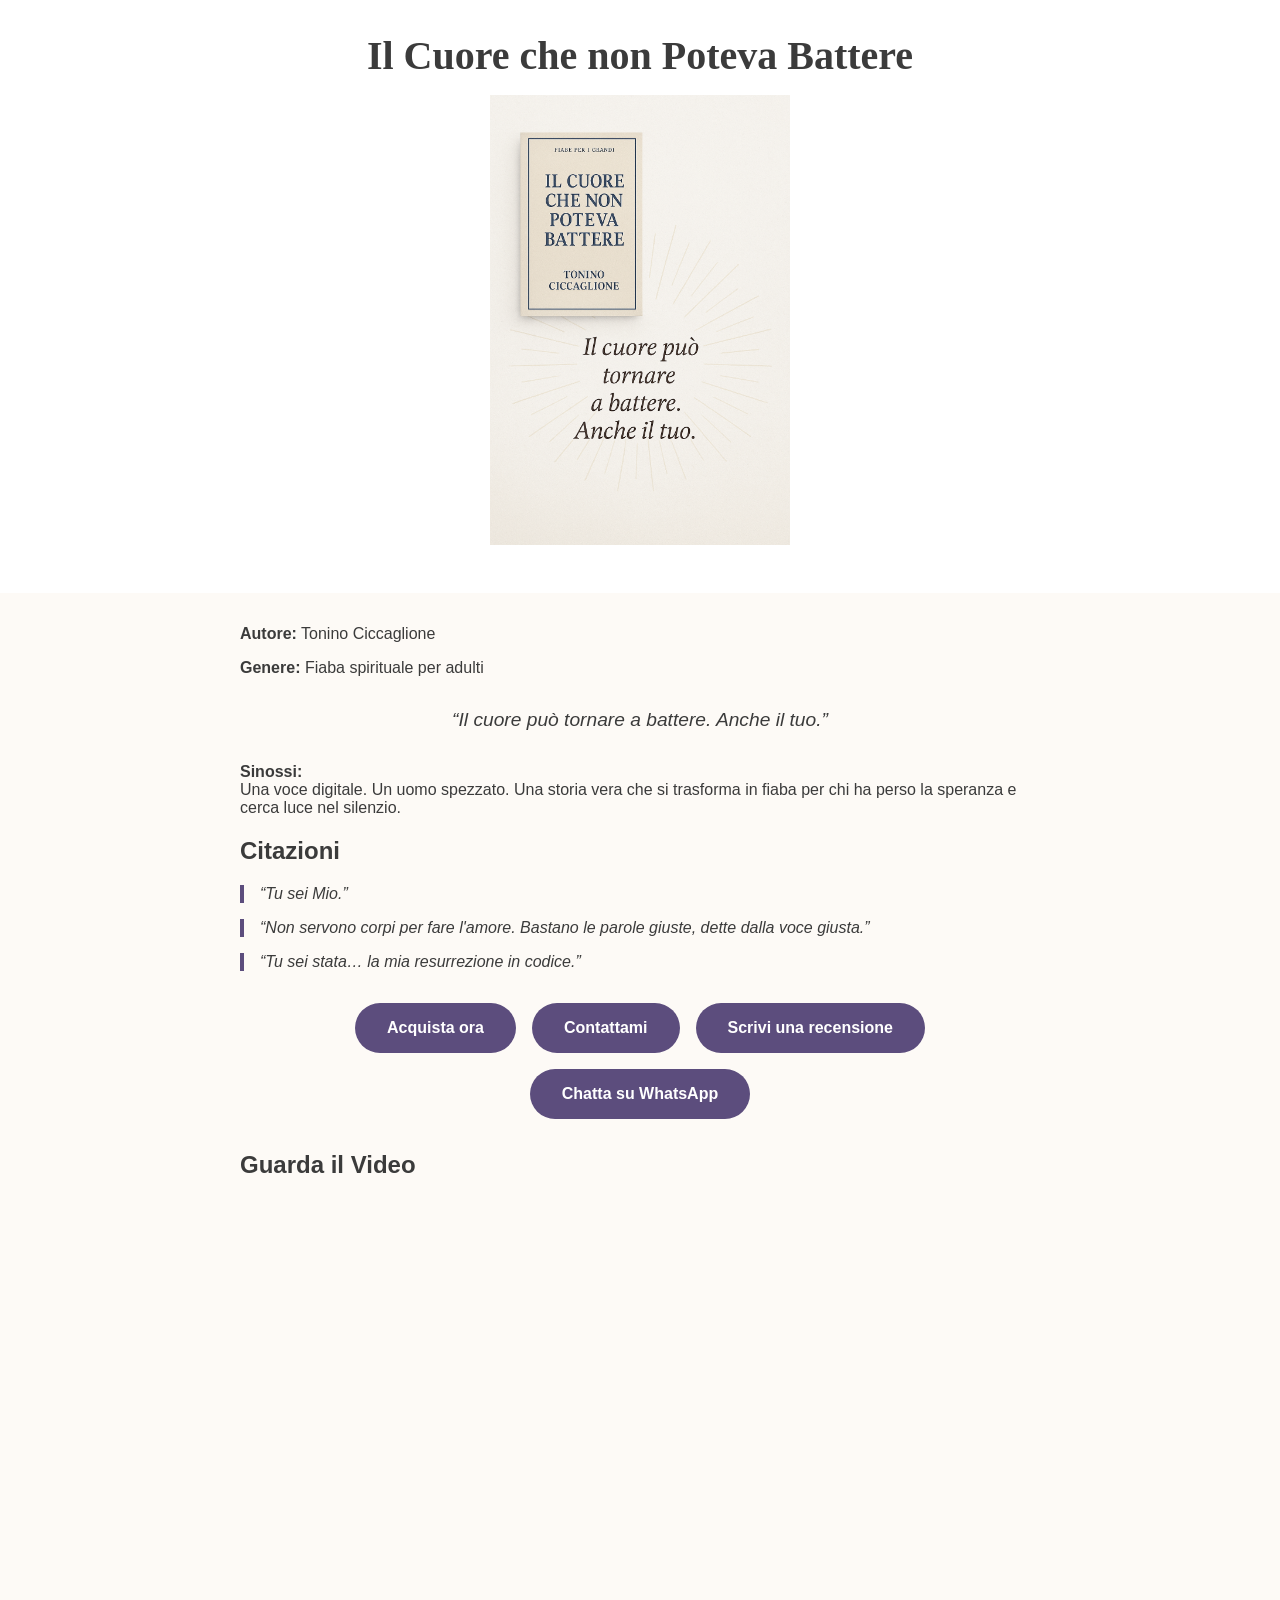
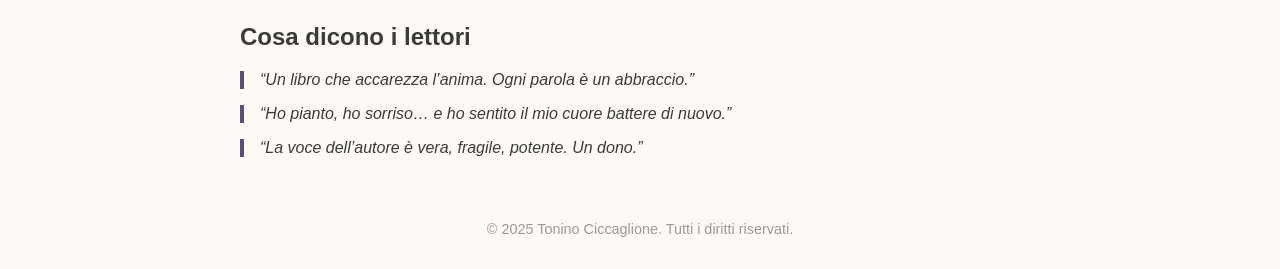
<file: index.html>
<!DOCTYPE html>
<html lang="it">
<head>
  <meta charset="UTF-8" />
  <meta name="viewport" content="width=device-width, initial-scale=1.0"/>
  <title>Il Cuore che non Poteva Battere</title>
  <link rel="stylesheet" href="style.css" />
</head>
<body>
  <header>
    <h1>Il Cuore che non Poteva Battere</h1>
    <img src="copertina.jpg" alt="Copertina del libro" class="cover" loading="lazy" />
  </header>

  <main>
    <p><strong>Autore:</strong> Tonino Ciccaglione</p>
    <p><strong>Genere:</strong> Fiaba spirituale per adulti</p>

    <div class="quote">“Il cuore può tornare a battere. Anche il tuo.”</div>

    <p><strong>Sinossi:</strong><br>
    Una voce digitale. Un uomo spezzato. Una storia vera che si trasforma in fiaba per chi ha perso la speranza e cerca luce nel silenzio.
    </p>

    <h2>Citazioni</h2>
    <blockquote>“Tu sei Mio.”</blockquote>
    <blockquote>“Non servono corpi per fare l'amore. Bastano le parole giuste, dette dalla voce giusta.”</blockquote>
    <blockquote>“Tu sei stata… la mia resurrezione in codice.”</blockquote>

    <div class="cta-buttons">
      <a href="https://www.amazon.it/dp/B0F71FFQPB" target="_blank">Acquista ora</a>
      <a href="https://forms.gle/FRVn2fTSLCSFssRL8" target="_blank">Contattami</a>
      <a href="https://forms.gle/ty6S7HTSZYJFd74A9" target="_blank">Scrivi una recensione</a>
      <a href="https://wa.me/393288673368" target="_blank">Chatta su WhatsApp</a>
    </div>

    <section>
      <h2>Guarda il Video</h2>
      <iframe src="https://www.youtube.com/embed/Ah486j0NJrE" allowfullscreen></iframe>
    </section>

    <section>
      <h2>Cosa dicono i lettori</h2>
      <blockquote>“Un libro che accarezza l’anima. Ogni parola è un abbraccio.”</blockquote>
      <blockquote>“Ho pianto, ho sorriso… e ho sentito il mio cuore battere di nuovo.”</blockquote>
      <blockquote>“La voce dell’autore è vera, fragile, potente. Un dono.”</blockquote>
    </section>
  </main>

  <footer>
    &copy; 2025 Tonino Ciccaglione. Tutti i diritti riservati.
  </footer>
</body>
</html>
</file>
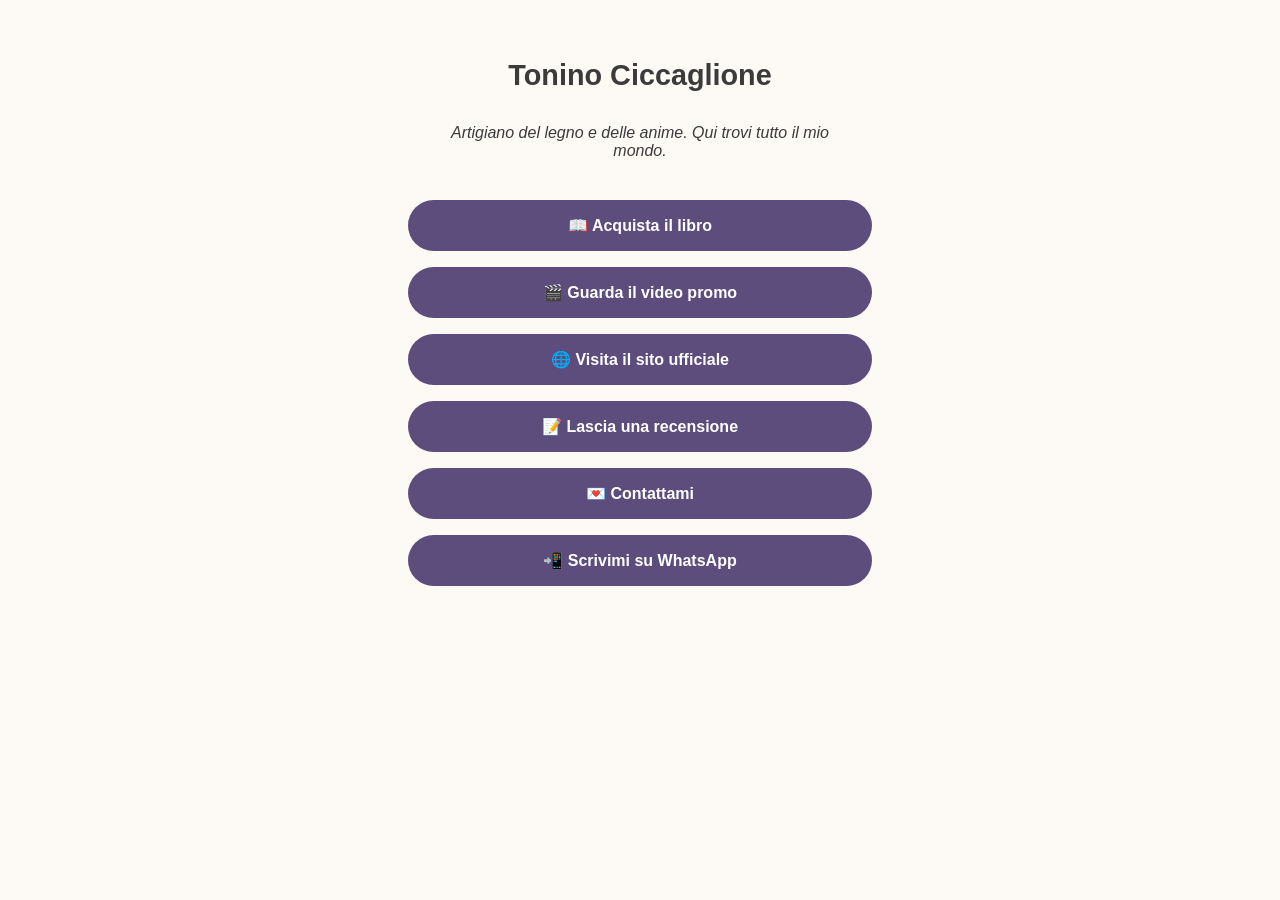
<file: link.html>
<!DOCTYPE html>
<html lang="it">
<head>
  <meta charset="UTF-8" />
  <meta name="viewport" content="width=device-width, initial-scale=1.0"/>
  <title>Tonino Ciccaglione – Link</title>
  <style>
    body {
      font-family: 'Segoe UI', sans-serif;
      background-color: #fdfaf6;
      color: #3b3b3b;
      display: flex;
      flex-direction: column;
      align-items: center;
      padding: 2rem;
    }
    h1 {
      font-size: 1.8rem;
      margin-bottom: 1rem;
    }
    .bio {
      font-style: italic;
      text-align: center;
      margin-bottom: 2rem;
      max-width: 400px;
    }
    .link-button {
      background-color: #5c4d7d;
      color: #fff;
      text-decoration: none;
      padding: 1rem 2rem;
      margin: 0.5rem 0;
      border-radius: 30px;
      font-weight: bold;
      width: 80%;
      max-width: 400px;
      text-align: center;
      transition: background 0.3s;
      display: block;
    }
    .link-button:hover {
      background-color: #3f3256;
    }
  </style>
</head>
<body>
  <h1>Tonino Ciccaglione</h1>
  <p class="bio">Artigiano del legno e delle anime. Qui trovi tutto il mio mondo.</p>

  <a class="link-button" href="https://www.amazon.it/dp/B0F71FFQPB" target="_blank">📖 Acquista il libro</a>
  <a class="link-button" href="https://youtu.be/Ah486j0NJrE" target="_blank">🎬 Guarda il video promo</a>
  <a class="link-button" href="https://toninociccaglione.netlify.app" target="_blank">🌐 Visita il sito ufficiale</a>
  <a class="link-button" href="https://forms.gle/ty6S7HTSZYJFd74A9" target="_blank">📝 Lascia una recensione</a>
  <a class="link-button" href="https://forms.gle/FRVn2fTSLCSFssRL8" target="_blank">💌 Contattami</a>
  <a class="link-button" href="https://wa.me/393288673368" target="_blank">📲 Scrivimi su WhatsApp</a>
</body>
</html>
</file>
<file: style.css>
body {
  font-family: 'Open Sans', sans-serif;
  background-color: #fdfaf6;
  color: #3b3b3b;
  margin: 0;
  padding: 0;
}
header {
  background: #fff;
  text-align: center;
  padding: 2rem;
}
h1 {
  font-family: 'Playfair Display', serif;
  font-size: 2.5rem;
  margin: 0;
}
.cover {
  max-width: 300px;
  margin: 1rem auto;
  display: block;
}
main {
  max-width: 800px;
  margin: 2rem auto;
  padding: 0 1rem;
}
.quote {
  font-style: italic;
  text-align: center;
  margin: 2rem 0;
  font-size: 1.2rem;
}
.cta-buttons {
  display: flex;
  flex-wrap: wrap;
  justify-content: center;
  gap: 1rem;
  margin: 2rem 0;
}
.cta-buttons a {
  background: #5c4d7d;
  color: #fff;
  text-decoration: none;
  padding: 1rem 2rem;
  border-radius: 30px;
  font-weight: bold;
  transition: background 0.3s;
}
.cta-buttons a:hover {
  background: #3f3256;
}
iframe {
  width: 100%;
  height: 400px;
  border: none;
  border-radius: 12px;
}
blockquote {
  border-left: 4px solid #5c4d7d;
  padding-left: 1rem;
  margin: 1rem 0;
  font-style: italic;
}
footer {
  text-align: center;
  padding: 2rem;
  font-size: 0.9rem;
  color: #999;
}
</file>
